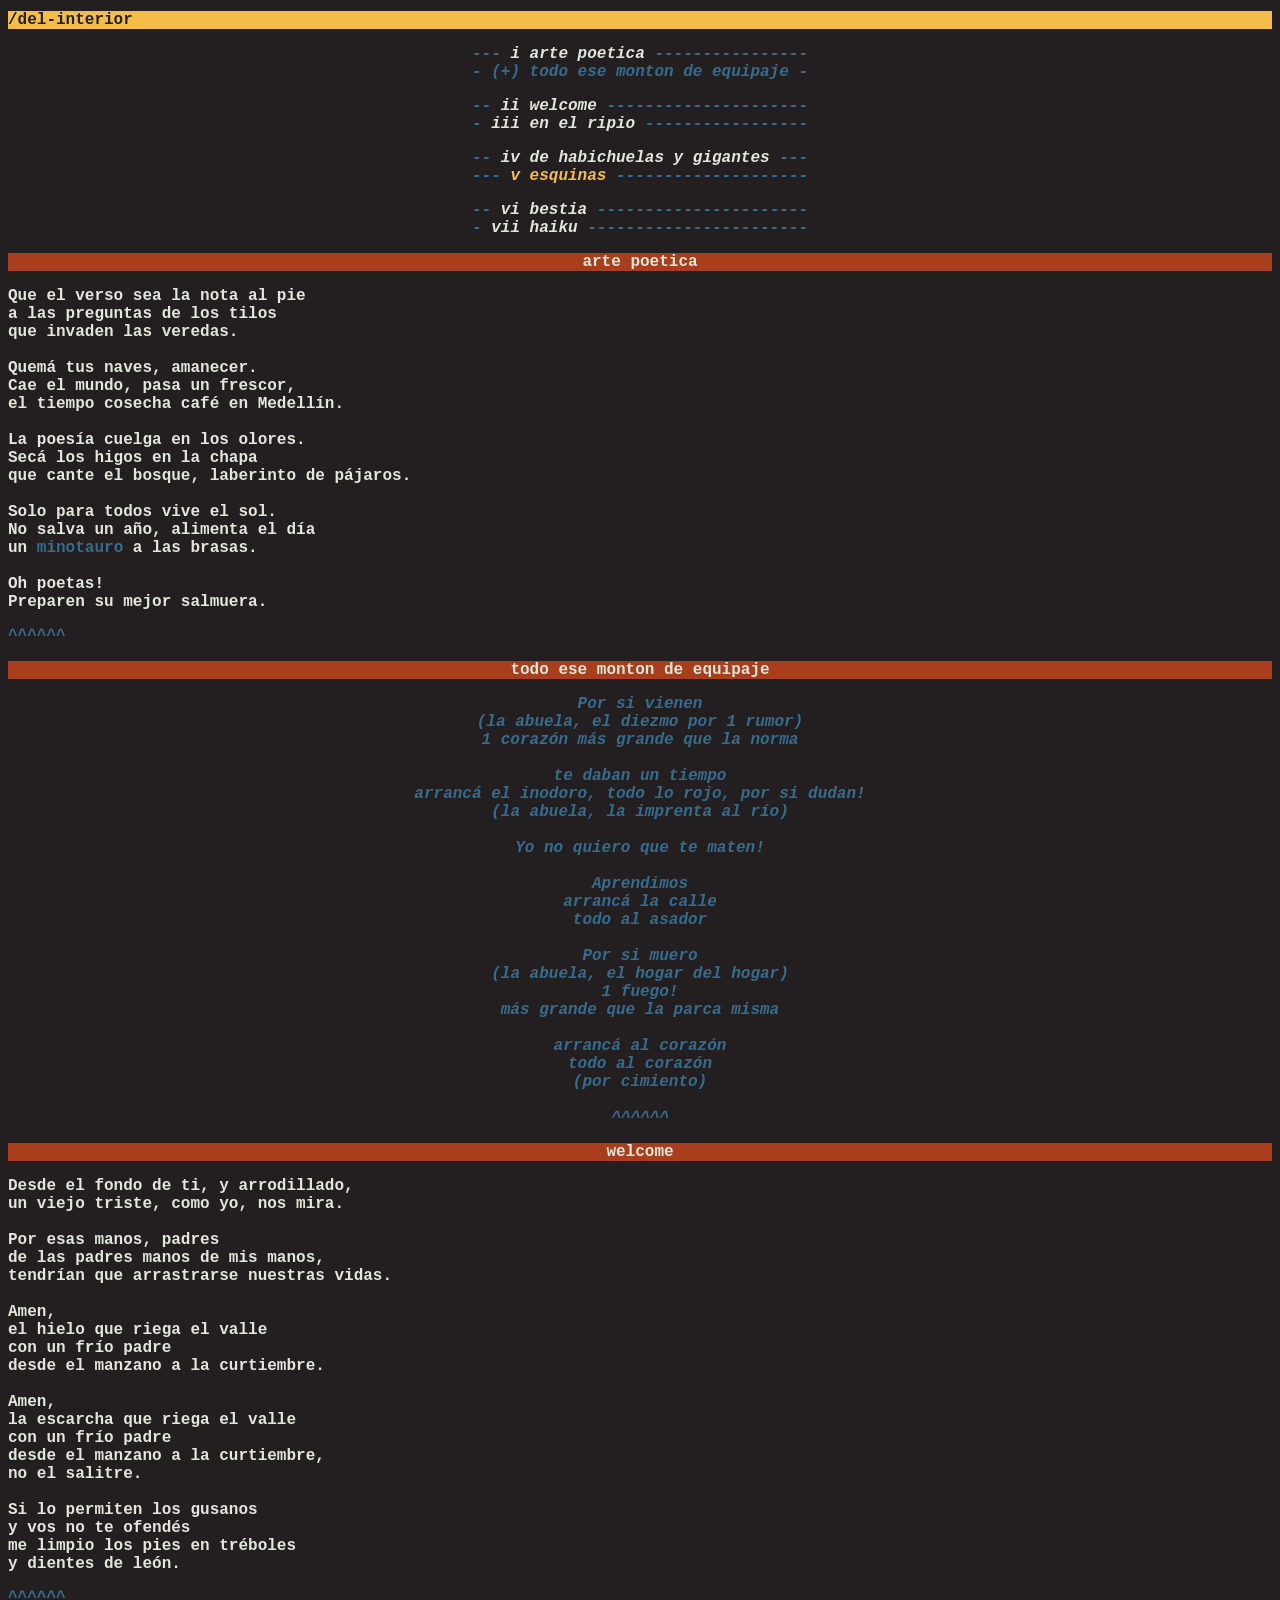
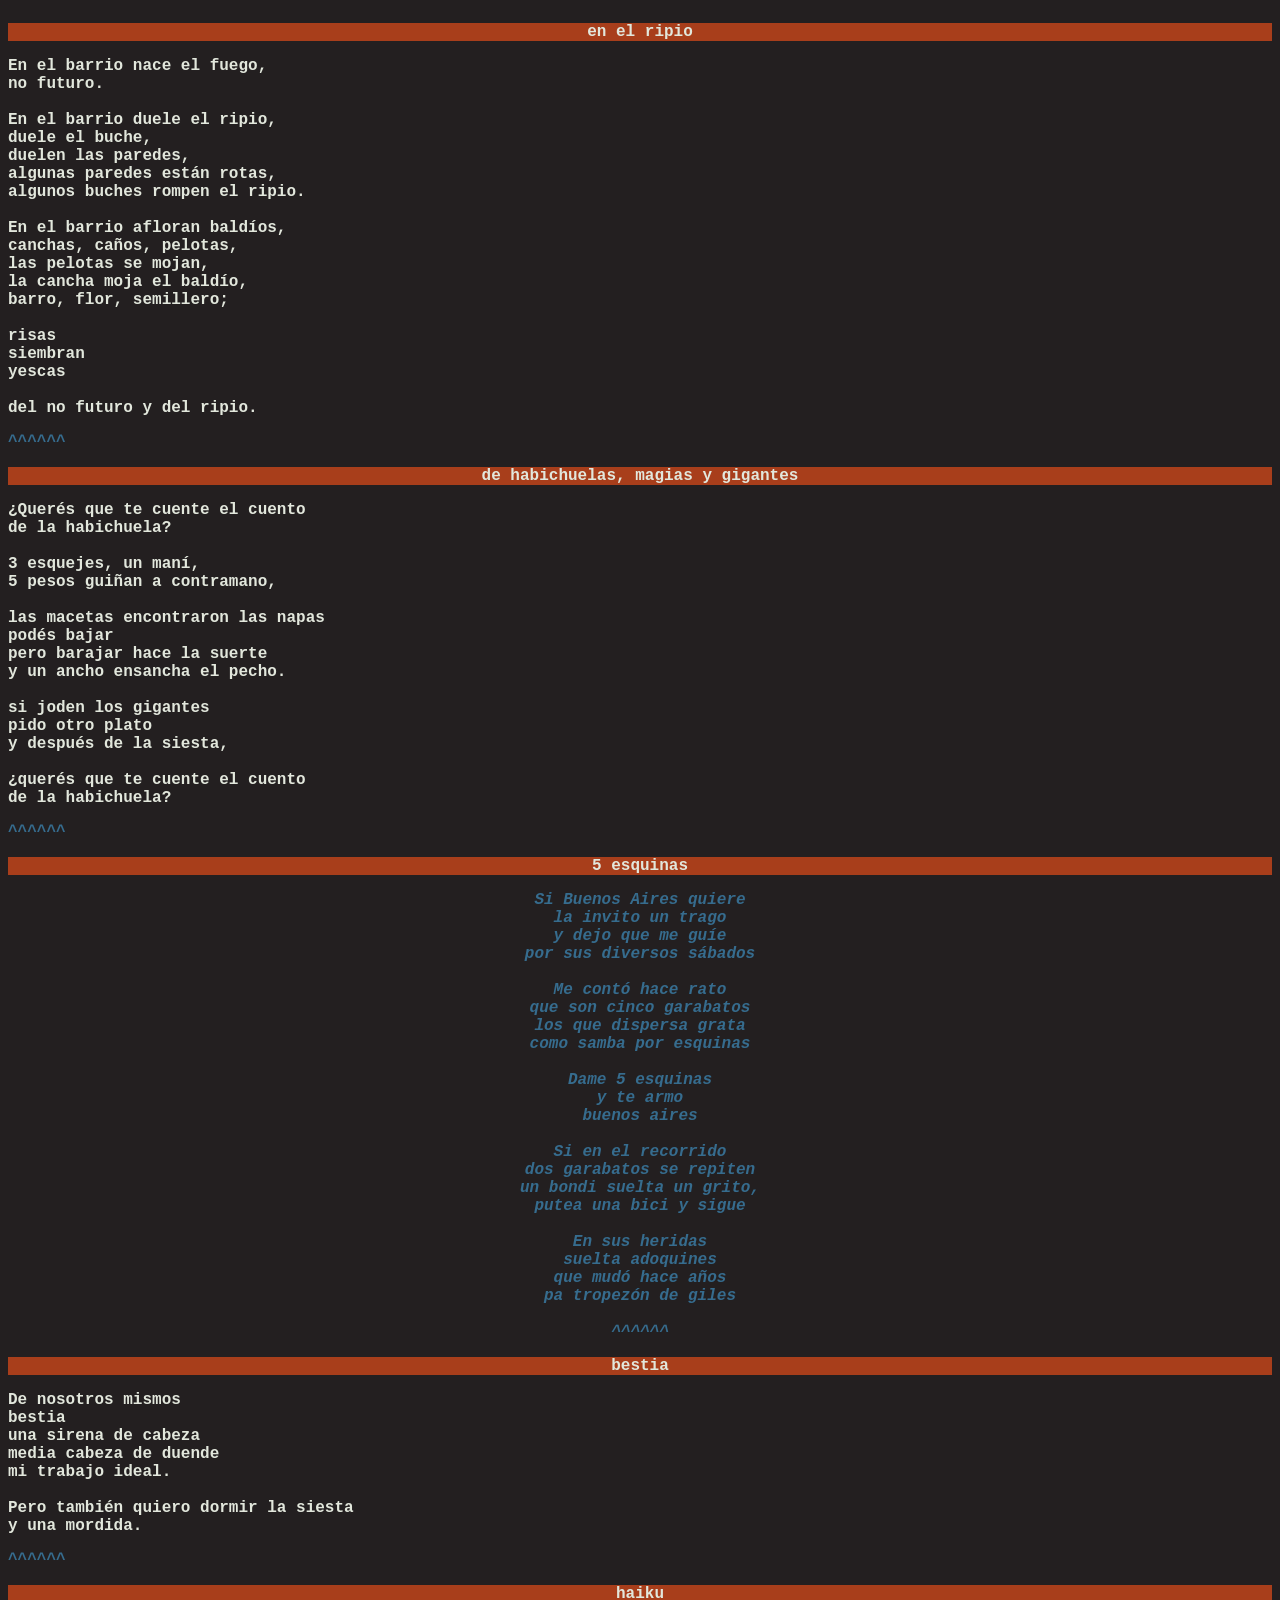
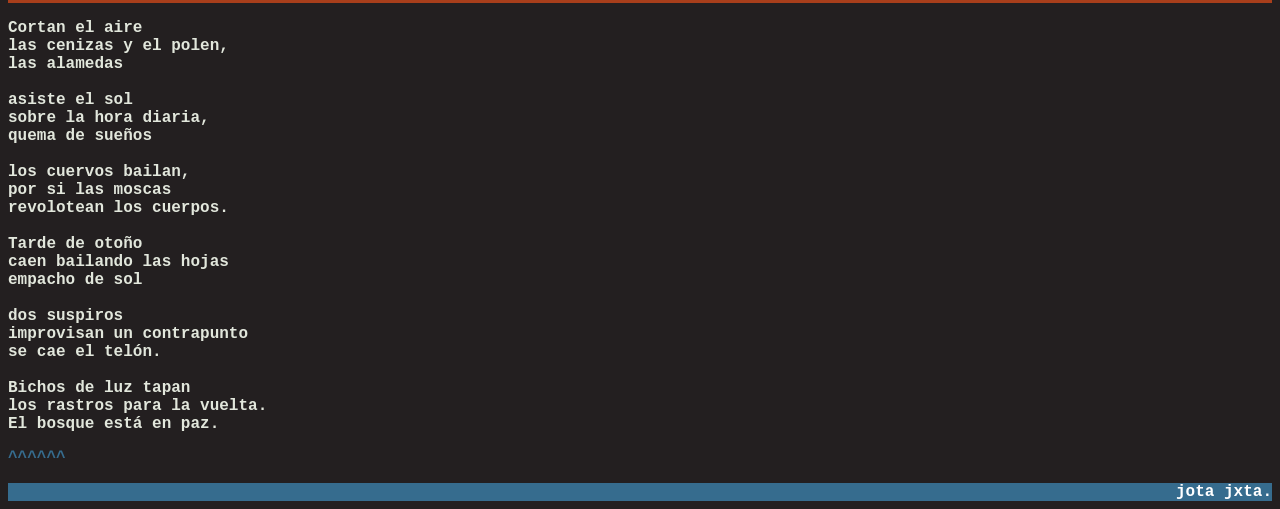
<file: index.html>
<!DOCTYPE html>
<html lang="es">
<head>
    <meta charset="UTF-8">
    <meta content="width=device-width, initial-scale=1.0" name="viewport">
    <meta content="Poemario de /del-interior, un blog de jota jxta." name="description">
    <meta content="#231F20" name="theme-color">
    <title>del interior — poemario</title>
    <link href="style.css" media="all" rel="stylesheet" type="text/css">
    <link href="imgs/ico-magenta-01.png" rel="icon" type="image/png">
</head>
<body>

<a class="skip" href="#principal">Saltar al contenido</a>

<header> <h1 id="indice"> /del-interior </h1> </header>

<main id="principal">

<nav aria-label="Índice de poemas">
    <p class="central" id="grupo-a">
        <b aria-hidden="true">--- </b>i <a href="#arte"><i> arte poetica </i></a><b aria-hidden="true">----------------</b><br>
        <a href="#todo"><strong> - (+) todo ese monton de equipaje -</strong></a><br>
    </p>
    <p class="central" id="grupo-b">
        <b aria-hidden="true">-- </b>ii <a href="#welcome"><i> welcome </i></a><b aria-hidden="true">---------------------</b><br>
        <b aria-hidden="true">- </b>iii <a href="#ripio"><i> en el ripio </i></a><b aria-hidden="true">-----------------</b><br>
    </p>
    <p class="central" id="grupo-c">
        <b aria-hidden="true">-- </b>iv <a href="#habichuelas"><i>de habichuelas y gigantes </i></a><b aria-hidden="true">---</b><br>
    	<b aria-hidden="true">--- </b><a href="#esquinas"><em>v esquinas </em></a><b aria-hidden="true">--------------------</b><br>
    </p>
    <p class="central" id="grupo-d">
        <b aria-hidden="true">-- </b>vi <a href="#bestia"><i> bestia</i></a> <b aria-hidden="true">----------------------</b><br>
        <b aria-hidden="true">- </b>vii <a href="#haiku"><i> haiku </i></a><b aria-hidden="true">-----------------------</b><br>
    </p>
</nav>

<article id="arte">
    <h2 class="xho">arte poetica</h2>
    <p>
        Que el verso sea la nota al pie
        <br> a las preguntas de los tilos
        <br> que invaden las veredas.
        <br>
        <br> Quemá tus naves, amanecer.
        <br> Cae el mundo, pasa un frescor,
        <br> el tiempo cosecha café en Medellín.
        <br>
        <br> La poesía cuelga en los olores.
        <br> Secá los higos en la chapa
        <br> que cante el bosque, laberinto de pájaros.
        <br>
        <br> Solo para todos vive el sol.
        <br> No salva un año, alimenta el día
        <br> un <strong>minotauro</strong> a las brasas.
        <br>
        <br> Oh poetas!
        <br> Preparen su mejor salmuera.
        <br>
    </p>
    <p> <a href="#indice" aria-label="^^^^^^ Volver arriba"><strong>^^^^^^</strong></a><br> </p>
</article>

<article id="todo">
    <h2 class="xho">todo ese monton de equipaje</h2>
    <p class="central"><strong> Por si vienen
        <br> (la abuela, el diezmo por 1 rumor)
        <br> 1 corazón más grande que la norma
        <br>
        <br> te daban un tiempo
        <br> arrancá el inodoro, todo lo rojo, por si dudan!
        <br> (la abuela, la imprenta al río)
        <br>
        <br> Yo no quiero que te maten!
        <br>
        <br> Aprendimos
        <br> arrancá la calle
        <br> todo al asador
        <br>
        <br> Por si muero
        <br> (la abuela, el hogar del hogar)
        <br> 1 fuego! 
	<br> más grande que la parca misma
        <br>
        <br> arrancá al corazón
        <br> todo al corazón
        <br> (por cimiento)
        <br>
	<br><a href="#indice" aria-label="^^^^^^ Volver arriba"><strong>^^^^^^</strong></a><br>
    </strong>
    </p>
</article>

<article id="welcome">
    <h2 class="xho">welcome</h2>
    <p>
        Desde el fondo de ti, y arrodillado,
        <br> un viejo triste, como yo, nos mira.
        <br>
        <br> Por esas manos, padres
        <br> de las padres manos de mis manos,
        <br> tendrían que arrastrarse nuestras vidas.
        <br>
        <br> Amen,
        <br> el hielo que riega el valle
        <br> con un frío padre
        <br> desde el manzano a la curtiembre.
        <br>
        <br> Amen,
        <br> la escarcha que riega el valle
        <br> con un frío padre
        <br> desde el manzano a la curtiembre,
        <br> no el salitre.
        <br>
        <br> Si lo permiten los gusanos
        <br> y vos no te ofendés
        <br> me limpio los pies en tréboles
        <br> y dientes de león.
    </p>
    <p> <a href="#indice" aria-label="^^^^^^ Volver arriba"><strong>^^^^^^</strong></a><br> </p>
</article>

<article id="ripio">
    <h2 class="xho">en el ripio</h2>
    <p>
        En el barrio nace el fuego,
        <br> no futuro.
        <br>
        <br> En el barrio duele el ripio,
        <br> duele el buche,
        <br> duelen las paredes,
        <br> algunas paredes están rotas,
        <br> algunos buches rompen el ripio.
        <br>
        <br> En el barrio afloran baldíos,
        <br> canchas, caños, pelotas,
        <br> las pelotas se mojan,
        <br> la cancha moja el baldío,
        <br> barro, flor, semillero;
        <br>
        <br> risas
        <br> siembran
        <br> yescas
        <br>
        <br> del no futuro y del ripio.
    </p>
    <p> <a href="#indice" aria-label="^^^^^^ Volver arriba"><strong>^^^^^^</strong></a><br> </p>
</article>

<article id="habichuelas">
    <h2 class="xho">de habichuelas, magias y gigantes</h2>
    <p>
        ¿Querés que te cuente el cuento
        <br> de la habichuela?
        <br>
        <br> 3 esquejes, un maní,
        <br> 5 pesos guiñan a contramano,
        <br>
        <br> las macetas encontraron las napas
        <br> podés bajar
        <br> pero barajar hace la suerte
        <br> y un ancho ensancha el pecho.
        <br>
        <br> si joden los gigantes
        <br> pido otro plato
        <br> y después de la siesta,
        <br>
        <br> ¿querés que te cuente el cuento
        <br> de la habichuela?
        <br>
    </p>
    <p> <a href="#indice" aria-label="^^^^^^ Volver arriba"><strong>^^^^^^</strong></a><br> </p>
</article>

<article id="esquinas">
    <h2 class="xho">5 esquinas</h2>
    <p class="central"><strong>
        Si Buenos Aires quiere
        <br> la invito un trago
        <br> y dejo que me guíe
        <br> por sus diversos sábados
        <br>
        <br> Me contó hace rato
        <br> que son cinco garabatos
        <br> los que dispersa grata
        <br> como samba por esquinas
        <br>
        <br> Dame 5 esquinas
        <br> y te armo
        <br> buenos aires
        <br>
        <br> Si en el recorrido
        <br> dos garabatos se repiten
        <br> un bondi suelta un grito,
        <br> putea una bici y sigue
        <br>
        <br> En sus heridas
        <br> suelta adoquines
        <br> que mudó hace años
        <br> pa tropezón de giles
	<br>
	<br><a href="#indice" aria-label="^^^^^^ Volver arriba"><strong>^^^^^^</strong></a><br>
    </strong></p>
</article>

<article id="bestia">
    <h2 class="xho">bestia</h2>
    <p>
        De nosotros mismos
        <br> bestia
        <br> una sirena de cabeza
        <br> media cabeza de duende
        <br> mi trabajo ideal.
        <br>
        <br> Pero también quiero dormir la siesta
        <br> y una mordida.
        <br>
    </p>
    <p> <a href="#indice" aria-label="^^^^^^ Volver arriba"><strong>^^^^^^</strong></a><br> </p>
</article>

<article id="haiku">
    <h2 class="xho">haiku</h2>
    <p>
        Cortan el aire
        <br> las cenizas y el polen,
        <br> las alamedas
        <br>
        <br> asiste el sol
        <br> sobre la hora diaria,
        <br> quema de sueños
        <br>
        <br> los cuervos bailan,
        <br> por si las moscas
        <br> revolotean los cuerpos.
        <br>
        <br> Tarde de otoño
        <br> caen bailando las hojas
        <br> empacho de sol
        <br>
        <br> dos suspiros
        <br> improvisan un contrapunto
        <br> se cae el telón.
        <br>
        <br> Bichos de luz tapan
        <br> los rastros para la vuelta.
        <br> El bosque está en paz.
    </p>
    <p> <a href="#indice" aria-label="^^^^^^ Volver arriba"><strong>^^^^^^</strong></a><br> </p>
</article>

</main>

<footer class="firma">jota jxta.</footer>

</body>
</html>
</file>
<file: style.css>
:root {
    --w: #E2E7DC;
    --c: #366c8e;
    --m: #a83e1b;
    --y: #f4bd48;
    --k: #231F20;
}

body {
    text-align: left;
    font-size: 1rem;
    background-color: var(--k);
    color: var(--w);
    font-family: "Courier New", monospace;
    overflow-wrap: anywhere;
}

.central {
    text-align: center;
    font-style: oblique;
}

h1 {
    text-align: left;
    color: var(--k);
    background-color: var(--y);
    font-size: 1em;
}

h1 a {
    color: var(--k);
    background-color: var(--y);
    font-style: italic;
    text-decoration: none;
}

.firma {
    text-align: right;
    margin: 0;
    background-color: var(--c);
    color: #ffffff;
    font-weight: bold;
}

mark {
    background-color: var(--y);
    color: var(--k);
}

b {
    background-color: transparent;
    color: var(--c);
}

.xho {
    font-style: normal;
    font-size: 1em;
    font-weight: bold;
    margin: 0;
    text-align: center;
    background-color: var(--m);
    color: var(--w);
}

p {
    font-weight: bold;
}

strong {
    color: var(--c);
    background-color: var(--k);
}

a, em {
    color: var(--y);
    background-color: var(--k);
    text-decoration: none;
}

.central i {
    color: var(--w);
}

a:hover i,
a:hover em,
a:hover strong,
a:hover {
    color: var(--m);
}

a.skip {
    position: absolute;
    top: 0;
    left: -9999px;
    z-index: 1;
    padding: 0.25rem 0.5rem;
    color: var(--k);
    background-color: var(--y);
}

a.skip:focus {
    left: 0;
}

:focus-visible {
    outline: 2px solid currentColor;
    outline-offset: 2px;
}

a.skip:focus-visible {
    outline-color: var(--y);
}

@media (max-width: 480px) {
    body {
        padding: 0 0.5rem;
        font-size: 0.95rem;
    }
}
</file>
